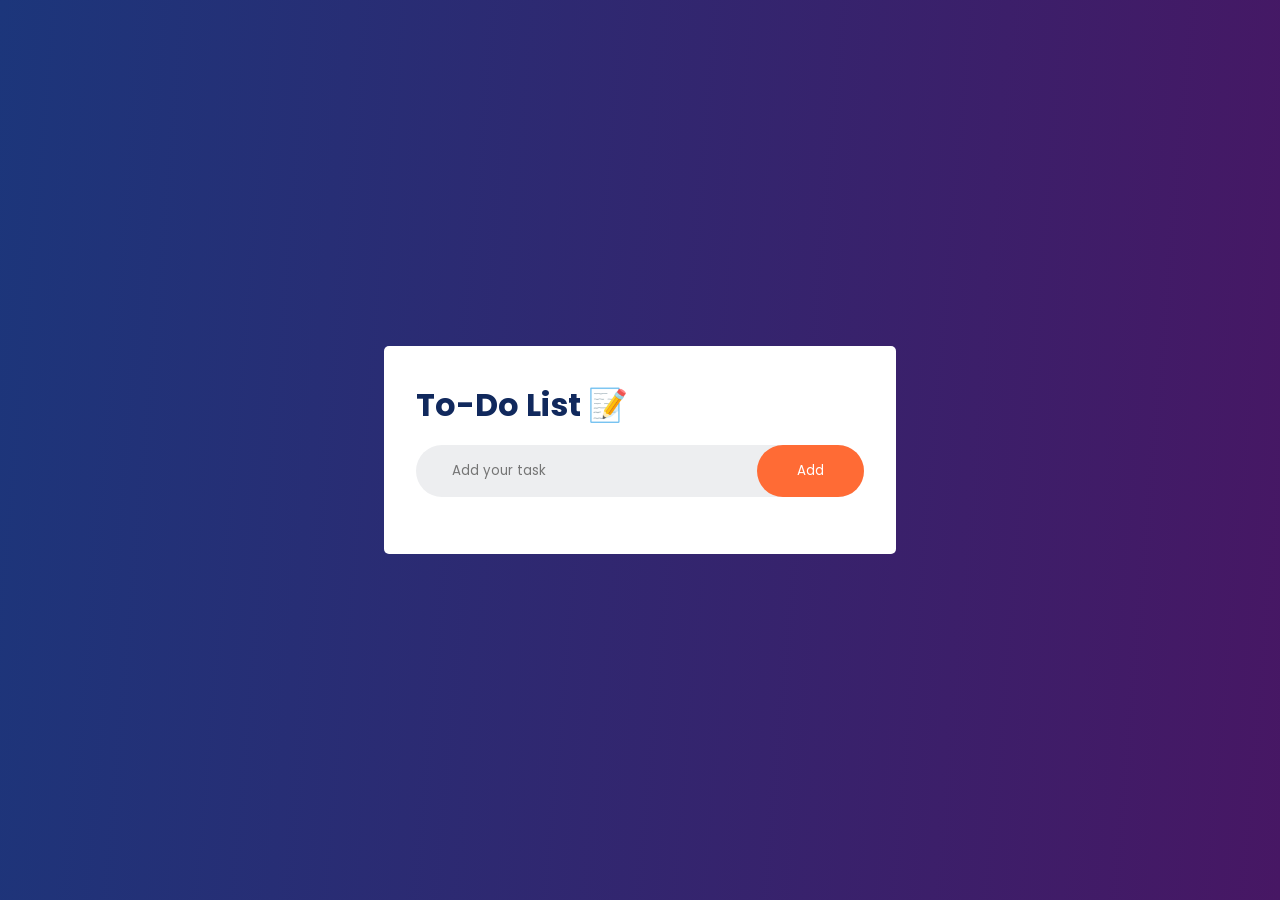
<file: 1-filler/index.html>
<!DOCTYPE html>
<html lang="en">

<head>
    <meta charset="UTF-8">
    <meta name="viewport" content="width=device-width, initial-scale=1.0">
    <title>To-Do List</title>
    <link rel="stylesheet" href="https://cdnjs.cloudflare.com/ajax/libs/font-awesome/6.4.0/css/all.min.css">
    <link rel="stylesheet" href="style.css">
</head>

<body>
    <div id="container">

        <div id="to-do">
            <div id="title-header">
                <h1>To-Do List <span>📝</span></h1>
            </div>

            <div id="add-task">
                <input type="text" id="text-field" placeholder="Add your task">
                <button id="add-list">Add</button>
            </div>

            <div id="add-tasks">

                <ul style="list-style: none;" class="list" id="list-items">
                    <!--List items goes here-->
                </ul>

            </div>

        </div>
    </div>

    <script src="script.js"></script>

</body>

</html>
</file>
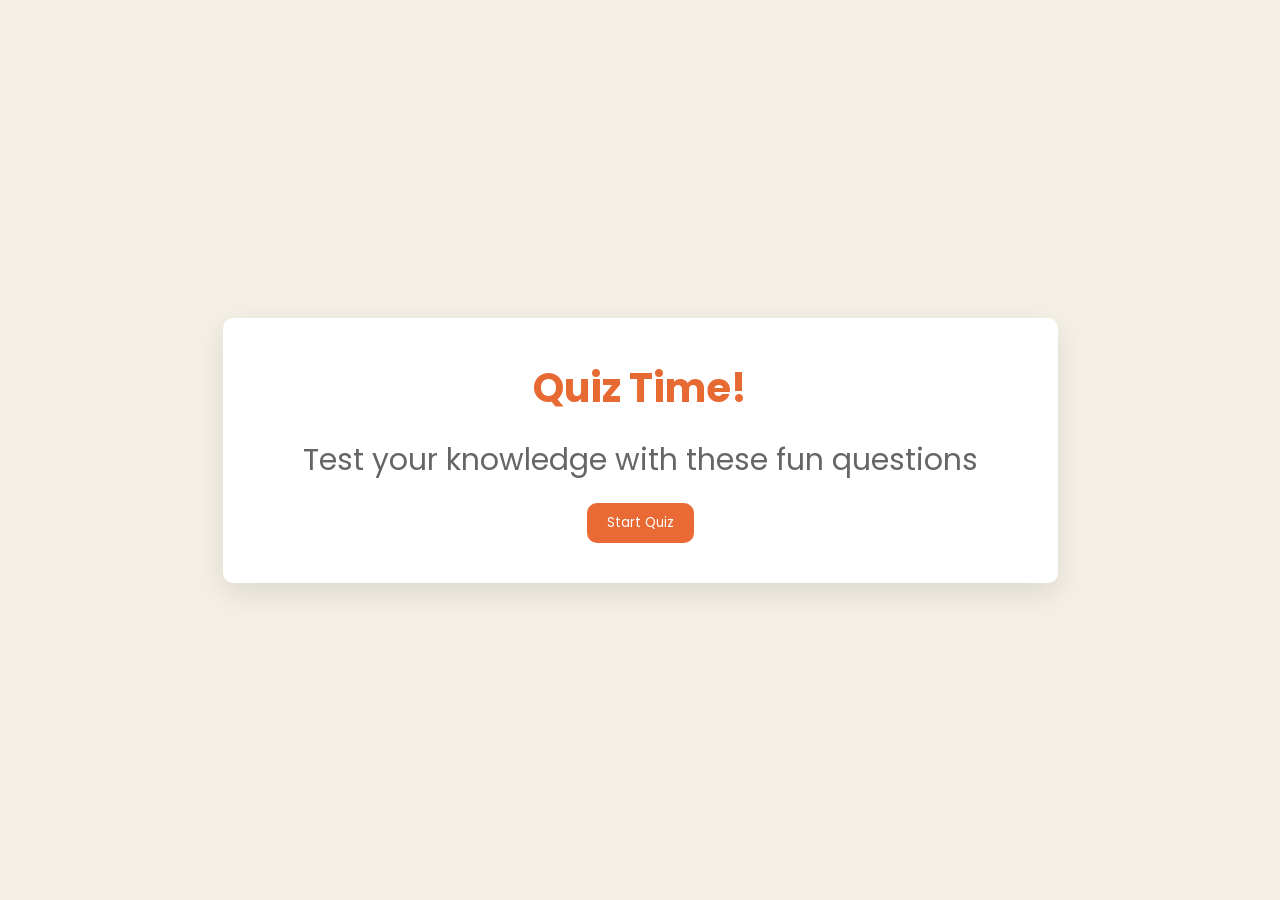
<file: 1-mini-project/index.html>
<!DOCTYPE html>
<html lang="en">

<head>
    <meta charset="UTF-8">
    <meta name="viewport" content="width=device-width, initial-scale=1.0">
    <title>Project 1</title>
    <link href="style.css" rel="stylesheet">

</head>

<body>
    <div class="container">
        <div class="screen-active" id="start-screen">
            <h1>Quiz Time!</h1>
            <p>Test your knowledge with these fun questions</p>
            <button id="start-btn">Start Quiz</button>
        </div>
        <div id="quiz-screen">
            <div class="quiz-header">
                <h2 id="question-text">Questions goes here</h2>
                <div>
                    <p>Question <span id="current-question">1</span> of <span class="total-question">5</span></p>
                    <p>Score <span id="score">0</span></p>
                </div>
            </div>
            <div id="answers-container" class="answers-container">
                <button class="answer-btn">Answer 1</button>
            </div>
            <div id="progress-bar"></div>
        </div>
        <div id="quiz-results">
            <h1>Quiz Results</h1>
            <div id="results-info">
                <p>You scored <span id="final-score">0</span> out of <span class="total-question">5</span></p>
                <h2 id="result-message">Good job!</h2>
            </div>
            <button id="restart-btn">Restart Quiz</button>
        </div>
    </div>
    <script src="script.js"></script>
</body>

</html>
</file>
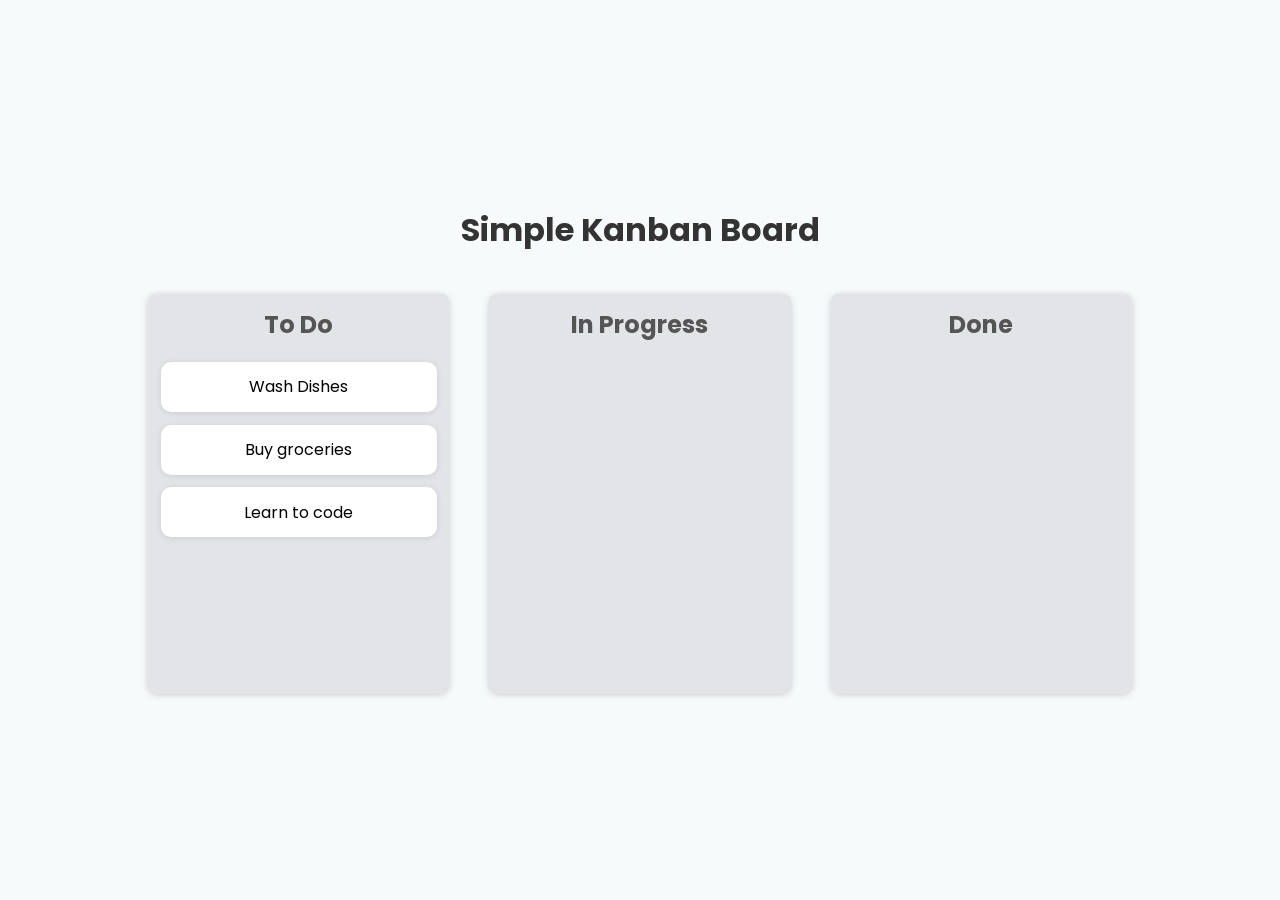
<file: 3-mini-project/index.html>
<!DOCTYPE html>
<html lang="en">

<head>
    <meta charset="UTF-8">
    <meta name="viewport" content="width=device-width, initial-scale=1.0">
    <title>Simple Kanban Board</title>
    <link rel="stylesheet" href="style.css">
</head>

<body>
    <div class="container">
        <h1 id="title">Simple Kanban Board</h1>

        <div id="board">

            <div id="left" class="list">
                <h2>To Do</h2>
                <div id="card1" class="card" draggable="true">Wash Dishes</div>
                <div id="card2" class="card" draggable="true">Buy groceries</div>
                <div id="card3" class="card" draggable="true">Learn to code</div>
            </div>

            <div id="middle" class="list">
                <h2>In Progress</h2>
            </div>

            <div id="right" class="list">
                <h2>Done</h2>
            </div>
        </div>


    </div>

    <script src="script.js"></script>
</body>

</html>
</file>
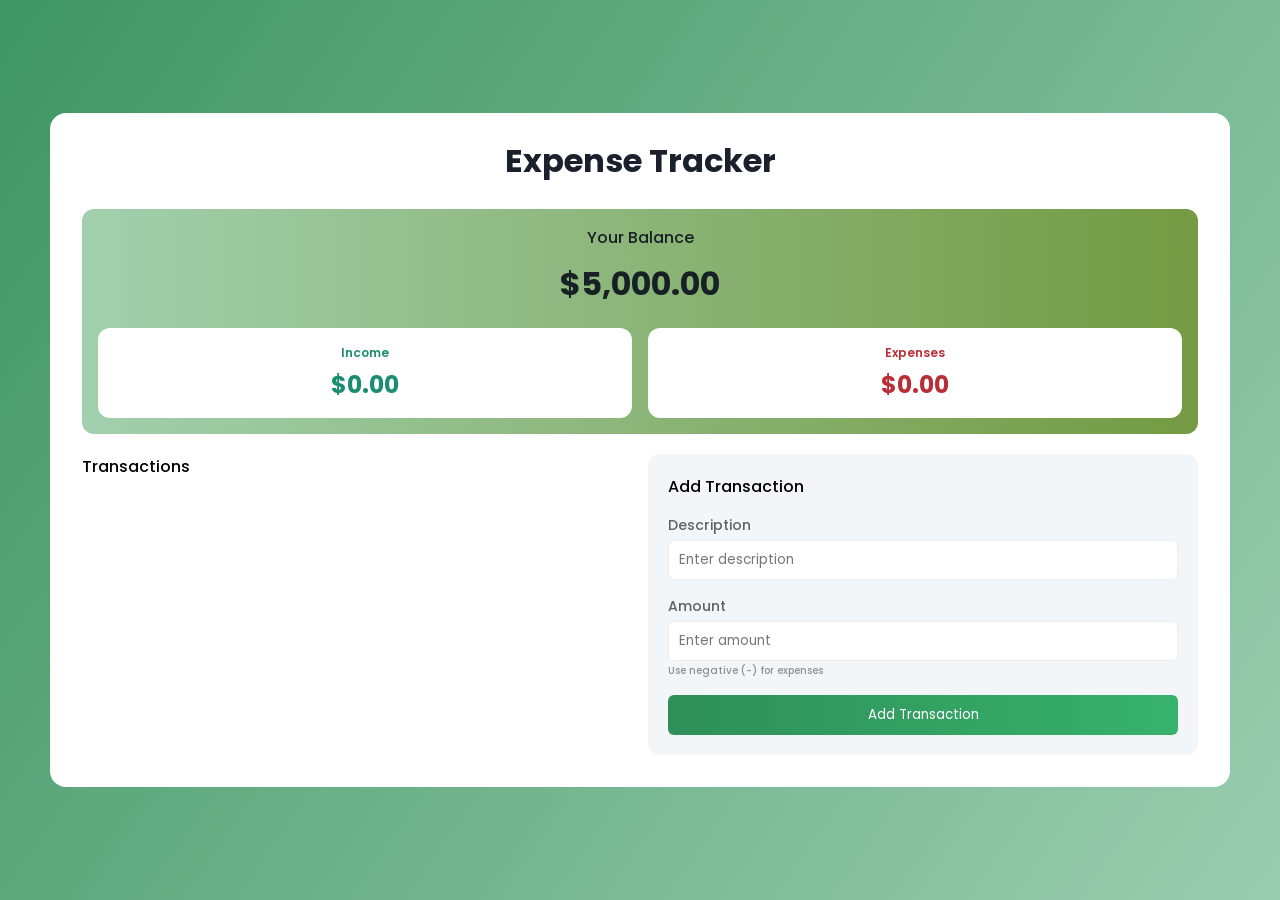
<file: 4-mini-project/index.html>
<!DOCTYPE html>
<html lang="en">

<head>
    <meta charset="UTF-8">
    <meta name="viewport" content="width=device-width, initial-scale=1.0">
    <title>Expense Tracker</title>
    <link rel="stylesheet" href="style.css">
    <link rel="stylesheet" href="https://cdnjs.cloudflare.com/ajax/libs/font-awesome/6.5.1/css/all.min.css">
</head>

<body>
    <div id="container">
        <h1 id="project-title">Expense Tracker</h1>

        <div id="balance-container">
            <div id="balance-info">
                <h2>Your Balance</h2>
                <h1 id="balance-value">$0.00</h1>
            </div>

            <div id="summary">
                <div id="income-box">
                    <h3>Income</h3>
                    <p id="income-value"></p>
                </div>
                <div id="expense-box">
                    <h3>Expenses</h3>
                    <p id="expense-value"></p>
                </div>
            </div>
        </div>

        <div id="main-container">
            <div id="transactions-display">
                <h2>Transactions</h2>

                <div id="transaction-lists">
                    <!-- TRANSACTION CARD HERE -->
                </div>


            </div>

            <div id="transaction-container">
                <h2>Add Transaction</h2>

                <div class="transaction-box">
                    <h3>Description</h3>
                    <input type="text" placeholder="Enter description" id="description-input" class="input-box">
                </div>

                <div class="transaction-box">
                    <h3>Amount</h3>
                    <input type="text" placeholder="Enter amount" id="amount-input" class="input-box">
                    <p>Use negative (-) for expenses</p>
                </div>

                <button id="add-button">Add Transaction</button>
            </div>
        </div>

    </div>

    <script src="script.js"></script>

</body>

</html>
</file>
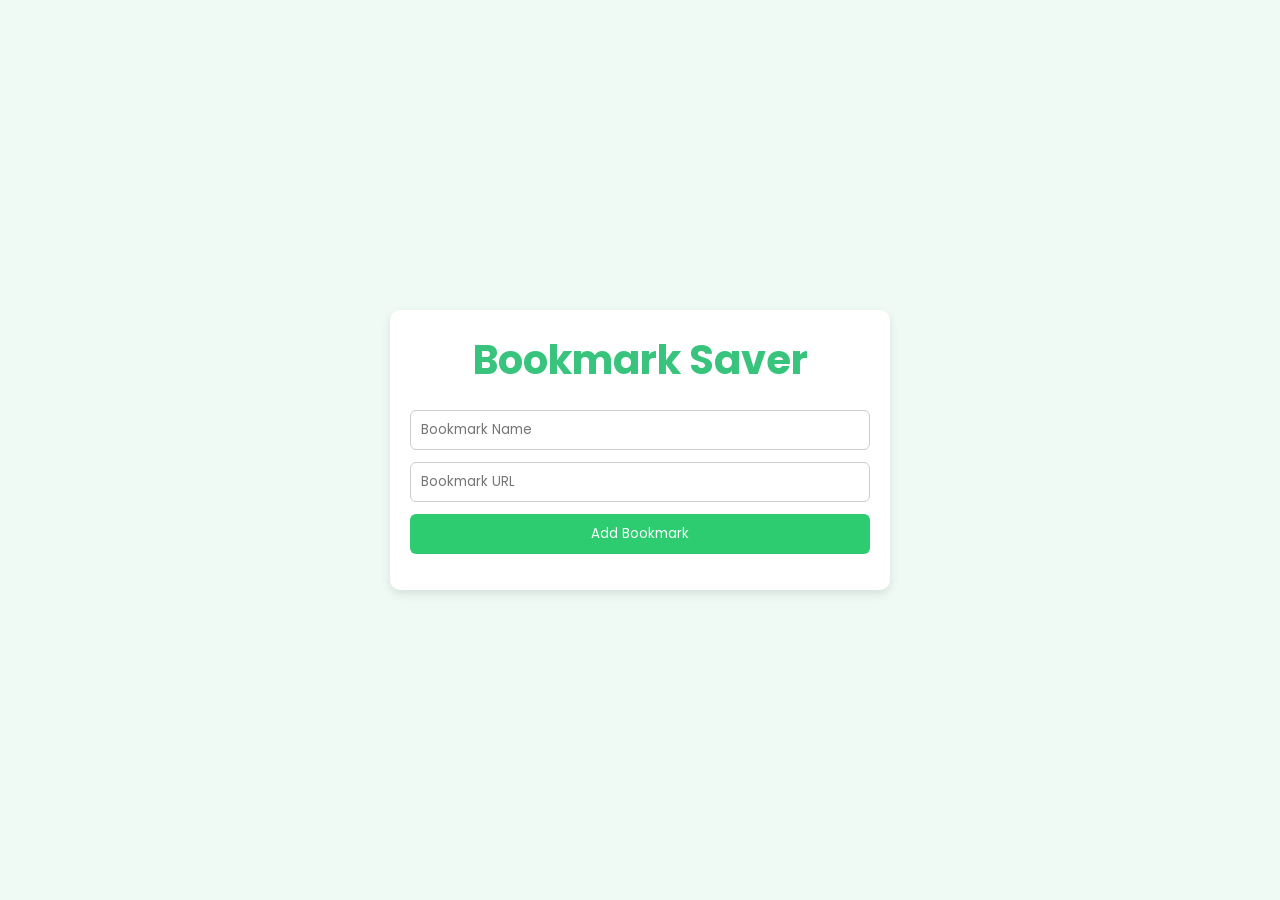
<file: 6-mini-project/index.html>
<!DOCTYPE html>
<html lang="en">

<head>
    <meta charset="UTF-8">
    <meta name="viewport" content="width=device-width, initial-scale=1.0">
    <title>Bookmark Saver</title>
    <link rel="stylesheet" href="style.css">
</head>

<body>
    <div id="app-container">
        <h1>Bookmark Saver</h1>
        <div id="input-container">
            <input type="text" placeholder="Bookmark Name" id="bookmark-name" class="input-text">
            <input type="text" placeholder="Bookmark URL" id="bookmark-url" class="input-text">
            <button id="add-bookmark">Add Bookmark</button>
        </div>
        <div id="bookmark-container">
            <ul id="bookmark-list">
                <!--LIST GOES HERE-->
            </ul>
        </div>
    </div>

    <script src="script.js"></script>
</body>

</html>
</file>
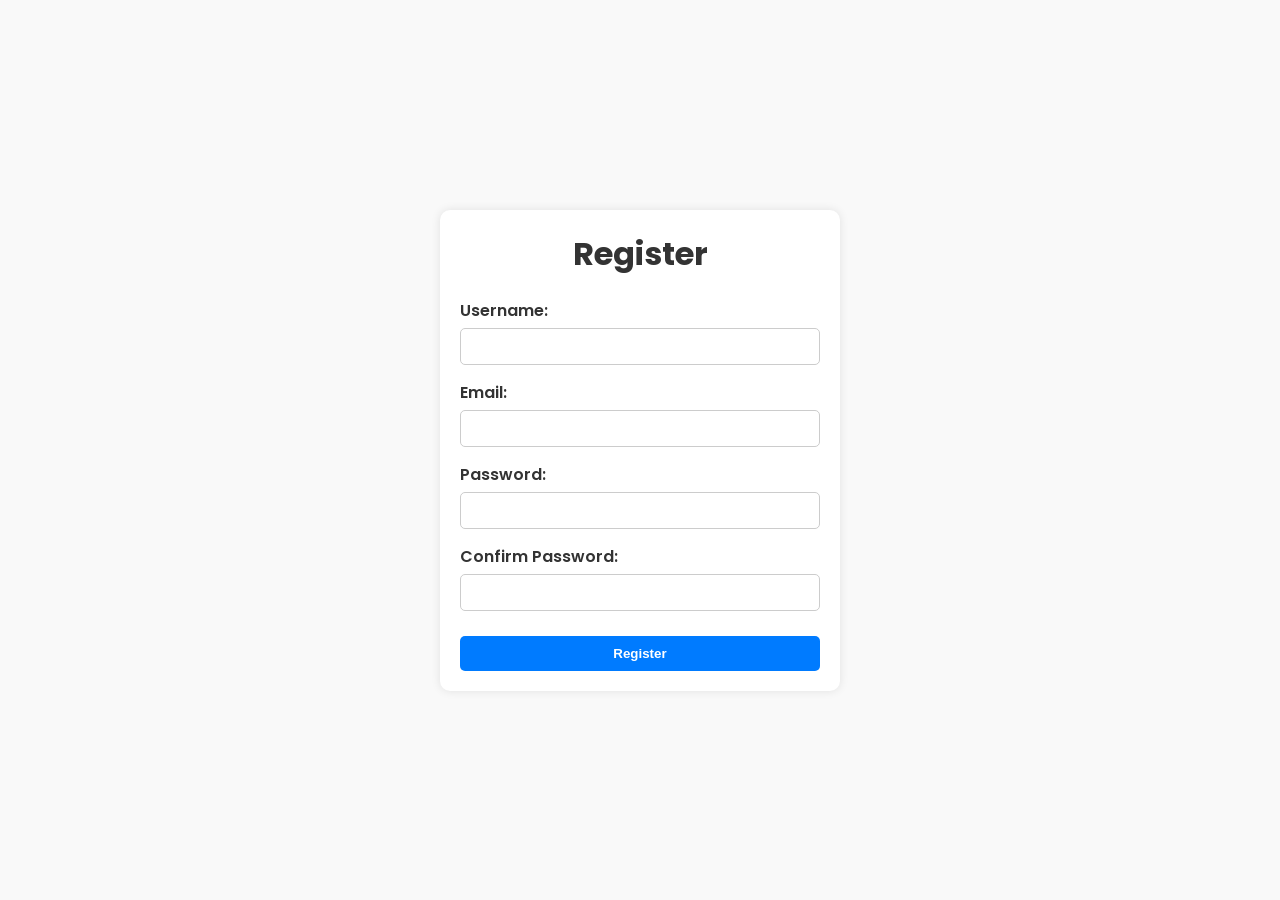
<file: 7-mini-project/index.html>
<!DOCTYPE html>
<html lang="en">

<head>
    <meta charset="UTF-8">
    <meta name="viewport" content="width=device-width, initial-scale=1.0">
    <title>Form Validator</title>
    <link rel="stylesheet" href="style.css">
</head>
</head>

<body>
    <div id="container">
        <h1>Register</h1>
        <div>
            <form id="register-form">
                <div class="form-group">
                    <label for="username">Username:</label>
                    <input type="text" id="username" name="username" required>
                    <small class="error-message"></small>
                </div>
                <div class="form-group">
                    <label for="email">Email:</label>
                    <input type="email" id="email" name="email" required>
                    <small class="error-message"></small>
                </div>
                <div class="form-group">
                    <label for="password">Password:</label>
                    <input type="password" id="password" name="password" required>
                    <ul class="password-requirements">
                        <li><small id="req-length">Minimum 10 characters</small></li>
                        <li><small id="req-uppercase">Must include an uppercase letter</small>
                        </li>
                        <li><small id="req-number">Must include a number</small></li>
                        <li><small id="req-special">Must include a special character</small></li>
                    </ul>
                </div>
                <div class="form-group">
                    <label for="confirm-password">Confirm Password:</label>
                    <input type="password" id="confirm-password" name="confirm-password" required>
                    <small class="error-message"></small>
                </div>
                <button type="submit" id="submit-btn">Register</button>
            </form>
        </div>
    </div>
    <script src="script.js"></script>
</body>

</html>
</file>
<file: 1-filler/style.css>
@import url("https://fonts.googleapis.com/css2?family=Poppins:wght@400;500;600;700&display=swap");

* {
    margin: 0;
    padding: 0;
    box-sizing: border-box;
    font-family: Poppins, open-sans;
}

body {
    width: 100%;
    min-height: 100vh;
    background-image: linear-gradient(275deg, #471764, #1C367B);
    display: flex;
    justify-content: center;
    align-items: center;
}

#container {
    background: #fff;
    width: 40%;
    border-radius: 5px;
    padding: 2rem;
    box-shadow: 0 8 8 rgba(0, 0, 0, 0.1);
}

#title-header h1 {
    color: #11295D;
    margin-bottom: 1rem;
    font-size: 2rem;
    margin-top: 0.2rem;
}

#text-field {
    background: transparent;
    outline: none;
    padding: 1rem;
    width: 75%;
    border: transparent;
}

#add-task {
    display: flex;
    background: #edeef0;
    justify-content: space-between;
    align-items: center;
    border-radius: 30px;
    padding-left: 20px;
    margin-bottom: 25px;
    position: relative;
}

#add-task button {
    padding: 1rem 2.5rem;
    border-radius: 30px;
    border: none;
    background: #FF6B35;
    color: #fff;
    font-weight: 400;
    cursor: pointer;
    position: absolute;
    right: 0;
}

#add-tasks {
    display: flex;
    justify-content: flex-start;
    align-items: center;
    width: 100%;
}

.circle {
    cursor: pointer;
    font-size: 30px;
    margin: 0px 8px 0 8px;
    background-origin: padding-box;
}

.fa-circle {
    color: rgb(237, 238, 240);
}

.fa-circle:hover {
    color: rgba(17, 41, 93, 1.00);
}

.fa-circle-check {
    cursor: pointer;
    display: none;
    color: rgb(255, 107, 53);

}

.fa-xmark {
    cursor: pointer;
    color: rgb(51, 51, 51);
    font-size: 0.9rem;
    border-radius: 50%;
    padding: 10px;
    width: 20px;
    height: 20px;
    display: inline-flex;
    justify-content: center;
    align-items: center;
    margin-left: 10px;
}

.fa-xmark:hover {
    background: #FF4747;
    color: #fff;
}

.list li {
    font-size: 1rem;
    cursor: pointer;
    user-select: none;
    padding: 12px 8px 12px 8px;
    display: flex;
    justify-content: flex-start;
    align-items: center;
    gap: 5px;
    color: #333;
    width: 100%;
}

.list li span {
    flex: 1;
    word-break: break-word;
}

#list-items {
    width: 100%;
}
</file>
<file: 1-mini-project/style.css>
@import url('https://fonts.googleapis.com/css2?family=Poppins:wght@400;700&display=swap');

* {
    margin: 0;
    padding: 0;
    box-sizing: border-box;
    font-family: Poppins, sans-serif;
}

body {
    background-color: #F4F0E5;
    min-height: 100vh;
    display: flex;
    justify-content: center;
    align-items: center;
}

#start-screen {
    display: flex;
    flex-direction: column;
    align-items: center;
    background-color: #ffffff;
    border-radius: 10px;
    gap: 20px;
    padding: 40px 80px;
    margin: 20px;
    box-shadow: 0 10px 30px rgba(0, 0, 0, 0.1);
}

.screen-active h1 {
    font-size: 2.5rem;
    color: #e86a33;
}

.screen-active p {
    font-size: 30px;
    color: #666;
}

.screen-active button {
    background-color: #E96A34;
    color: white;
    border: none;
    padding: 10px 20px;
    border-radius: 10px;
    cursor: pointer;
}

.screen-active button:active {
    background-color: rgba(233, 106, 52, 0.4);
    color: black;
}

.container #quiz-screen {
    display: none;
    flex-direction: column;
    align-items: center;
    background-color: #ffffff;
    border-radius: 10px;
    padding: 20px 30px;
    margin: 20px 50px;
    box-shadow: 0 10px 30px rgba(0, 0, 0, 0.1);
    width: 600px;
}

.quiz-header {
    display: flex;
    flex-direction: column;
    width: 100%;
    margin-bottom: 20px;
    gap: 10px;
}

.quiz-header h2 {
    display: flex;
    justify-content: center;
    text-align: center;
    color: #333;
}

.quiz-header div {
    display: flex;
    justify-content: space-between;
    color: #666;
}

.container #quiz-results {
    display: none;
}

#answers-container {
    display: flex;
    flex-direction: column;
    width: 100%;
}

.answer-btn {
    background-color: #F6F1E4;
    color: #333;
    border: none;
    text-align: left;
    padding: 15px 20px;
    border-radius: 10px;
    margin-bottom: 10px;
    cursor: pointer;
    border: 2px solid #eadbc8;
}

.answer-btn:hover {
    background-color: #eadbc8;
    border-color: #dac0ae;
}

.answer-btn.correct {
    background-color: #e6fff0;
    border-color: #a3f0c4;
    color: #28a745;
}

.answer-btn.incorrect {
    background-color: #fff0f0;
    border-color: #ffbdbd;
    color: #dc3545;
}

#progress-bar {
    background-color: #F6F1E4;
    height: 10px;
    width: 100%;
    border-radius: 5px;
    margin-top: 10px;
}

.progress {
    background-color: #E96A34;
    height: 10px;
    border-radius: 5px;
}


#quiz-results {
    display: flex;
    flex-direction: column;
    align-items: center;
    background-color: #ffffff;
    border-radius: 10px;
    gap: 20px;
    padding: 40px;
    margin: 20px;
    box-shadow: 0 10px 30px rgba(0, 0, 0, 0.1);
    width: 600px;
}

#quiz-results h1 {
    font-size: 2.5rem;
    color: #e86a33;
}

#quiz-results button {
    background-color: #E96A34;
    color: white;
    border: none;
    padding: 10px 20px;
    border-radius: 10px;
    cursor: pointer;
}

#quiz-results button:active {
    background-color: rgba(233, 106, 52, 0.4);
    color: black;
}

#results-info {
    display: flex;
    flex-direction: column;
    justify-content: center;
    align-items: center;
    background-color: #F4F0E5;
    padding: 15px 30px;
    border-radius: 10px;
    gap: 5px;
    width: 100%;
}

#results-info p {
    color: #333;
    font-size: 1.2rem;
}

#results-info h2 {
    font-size: 1.5rem;
    color: #E96A34;
    text-align: center;
}
</file>
<file: 3-mini-project/style.css>
@import url("https://fonts.googleapis.com/css2?family=Poppins:wght@400;500;600;700&display=swap");

* {
    margin: 0;
    padding: 0;
    box-sizing: border-box;
    font-family: Poppins, open-sans;
}

body {
    background: #F6FAFB;
    display: flex;
    justify-content: center;
    align-items: center;
    min-height: 100vh;
    width: 100%;
}

h1 {
    color: #333;
    margin: 20px;
    font-size: 2rem;
    text-align: center;
}

.list h2 {

    color: #555;
    font-size: 1.5rem;
    text-align: center;
    margin-bottom: 20px;
}

.container {
    width: 80%;
}

#board {
    display: flex;
    width: 100%;
    flex-wrap: wrap;
}

.list {
    background: #e3e4e8;
    margin: 20px;
    border-radius: 8px;
    min-height: 400px;
    flex: 1 1 250px;
    padding: 0.8rem;
    box-shadow:
        -2px 0px 8px -2px rgba(0, 0, 0, 0.1),
        /* Left */
        2px 0px 8px -2px rgba(0, 0, 0, 0.1),
        /* Right */
        0px 2px 8px -2px rgba(0, 0, 0, 0.1);
    /* Bottom */
}

.card {
    background: #fff;
    height: 50px;
    margin-bottom: 0.8rem;
    border-radius: 10px;
    display: flex;
    justify-content: center;
    align-items: center;
    box-shadow: 0 1px 6px 0 rgba(0, 0, 0, 0.1);
    text-align: center;
    cursor: grab;
}
</file>
<file: 4-mini-project/style.css>
@import url("https://fonts.googleapis.com/css2?family=Poppins:wght@400;500;600;700&display=swap");

* {
    margin: 0;
    padding: 0;
    box-sizing: border-box;
    font-family: Poppins, open-sans;
}

body {
    height: 100vh;
    background-image: linear-gradient(125deg, #3F9564, #9BCDB0);
    display: flex;
    justify-content: center;
    align-items: center;
    padding: 50px;
}

#container {
    background: #fff;
    width: 100%;
    max-width: 1200px;
    border-radius: 1rem;
    padding: 0 2rem 2rem 2rem;
    display: flex;
    flex-direction: column;
    max-height: calc(100vh - 100px);
    overflow: hidden;
}

#project-title {
    text-align: center;
    margin: 1.5rem;
    color: #1a202c;
}

#balance-info {
    display: flex;
    flex-direction: column;
    justify-content: center;
    align-items: center;
    margin-bottom: 20px;
    color: #172125;
    gap: 10px;
}

#balance-info h2 {
    font-weight: 500;
    font-size: 1rem;
}

#balance-container {
    background-image: linear-gradient(to right, #A2D0AE, #749A42);
    padding: 1rem;
    border-radius: 12px;
    margin-bottom: 1.2rem;
}

#summary {
    display: grid;
    grid-template-columns: 1fr 1fr;
    column-gap: 16px;
}

#income-box,
#expense-box {
    display: flex;
    flex-direction: column;
    justify-content: center;
    align-items: center;
    background: #fff;
    border-radius: 12px;
    padding: 16px;
    gap: 5px;
}

#income-box {
    color: #1B8E71;
}

#income-box h3 {
    font-weight: 550;
    font-size: 12px;
}

#income-box p {
    font-weight: 700;
    font-size: 1.5rem;
}

#expense-box {
    color: #B92F38;
}

#expense-box h3 {
    font-weight: 550;
    font-size: 12px;
}

#expense-box p {
    font-weight: 700;
    font-size: 1.5rem;
}

#main-container {
    display: grid;
    grid-template-columns: 1fr 1fr;
    gap: 1rem;
    flex: 1;
    /* TRY REMOVING THIS*/
    overflow: hidden;
}

#transaction-lists {
    overflow-y: auto;
    flex: 1;
    scrollbar-width: thin;
}

#transactions-display {
    display: flex;
    flex-direction: column;
    flex: 1;
    min-height: 300px;
}

#transactions-display h2 {
    margin-bottom: 10px;
    font-weight: 500;
    font-size: 1rem;
}

.transaction-card {
    display: flex;
    justify-content: space-between;
    align-items: center;
    padding: 10px;
    border-radius: 10px;
    box-shadow: 0 1px 6px rgba(0, 0, 0, 0.1);
    cursor: pointer;
    transition: transform 0.2s ease;
}

.transaction-card p {
    font-size: 14px;
}

.income {
    border-right: #10916D 5px solid;
}

.expenses {
    border-right: #D32729 5px solid;
}

.transaction-card:hover {
    transform: translateY(1.5px);
}

.transaction-card div {
    display: flex;
    gap: 10px;
}

.transaction-card .fa-xmark {
    display: inline-flex;
    align-items: center;
    justify-content: center;
    width: 22px;
    height: 22px;
    padding: 6px;
    border-radius: 50%;
    font-size: 12px;
}

.fa-xmark:hover {
    background: #FFE1E4;
    color: #A14150;
}

#transaction-lists {
    display: flex;
    flex-direction: column;
    gap: 10px;
    flex: 1;
    max-height: 100vh;
    overflow-y: auto;
}

#transaction-container {
    display: flex;
    flex-direction: column;
    padding: 20px;
    background: #F2F6F9;
    border-radius: 12px;
    gap: 1rem;
}

#transaction-container h2 {
    font-weight: 500;
    font-size: 1rem;
}

#transaction-container h3 {
    color: #5E6262;
    font-weight: 450;
    font-size: 14px;
    padding-bottom: 4px;
}

#transaction-container p {
    font-weight: 450;
    font-size: 10px;
    color: #8D8F95;
    margin-top: 2px;
}

#transaction-container input {
    border-radius: 6px;
    border: 1px solid #ECEFF0;
    height: 2.5rem;
    outline: transparent;
    padding: 0 10px 0 10px;
    width: 100%;
}

#transaction-container button {
    border: none;
    height: 2.5rem;
    background-image: linear-gradient(to right, #2F8F59, #37B26C);
    color: #fff;
    border-radius: 6px;
    cursor: pointer;
    transition: all 0.3s ease;
}

#transaction-container button:hover {
    background-image: linear-gradient(to left, #2F8F59, #37B26C);
}

#transaction-container button:active {
    transform: scale(0.99);
}

@media (max-width: 744px) {
    #main-container {
        grid-template-columns: 1fr;
        overflow: auto;
        scrollbar-width: thin;
    }
}

@media (max-width: 590px) {
    #summary {
        grid-template-columns: 1fr;
        gap: 10px;
    }
}
</file>
<file: 6-mini-project/style.css>
@import url("https://fonts.googleapis.com/css2?family=Poppins:wght@400;500;600;700&display=swap");

* {
    margin: 0;
    padding: 0;
    box-sizing: border-box;
    font-family: Poppins, sans-serif;
}

body {
    background-color: #EFFAF4;
    display: flex;
    justify-content: center;
    align-items: center;
    height: 100vh;
    max-width: 100%;
}

h1 {
    color: #38C47C;
    font-size: 2.5rem;
    margin-bottom: 20px;
    text-align: center;
}

#app-container {
    background-color: #fff;
    display: flex;
    flex-direction: column;
    border-radius: 10px;
    box-shadow: 0 4px 10px rgba(0, 0, 0, 0.1);
    padding: 20px;
    width: 50%;
    max-width: 500px;
    min-width: 400px;
    margin: 40px;
}

#input-container {
    display: flex;
    flex-direction: column;
    gap: 12px
}

.input-text {
    height: 40px;
    padding-left: 10px;
    border-radius: 6px;
    outline: none;
    border: 1px solid #ccc;
}

#add-bookmark {
    height: 40px;
    border-radius: 6px;
    outline: none;
    border: none;
    background-color: #2DCC70;
    color: #fff;
    cursor: pointer;
    transition: all 0.3s ease;
    margin-bottom: 16px;
}

#add-bookmark:active {
    transform: scale(0.99);
}

ul {
    list-style: none;
    display: flex;
    flex-direction: column;
    gap: 12px
}

li {
    border: 1px solid;
    height: 45px;
    display: flex;
    align-items: center;
    justify-content: space-between;
    /*padding-inline: 10px;*/
    padding: 4px 10px;
    /* top/bottom = 0, left/right = 10px */
    border-radius: 6px;
    background-color: #F9F9F9;
    border: 1px solid #E2E2E2;
    cursor: pointer;
}

.remove-bookmark {
    background-color: #E44E3F;
    color: #fff;
    border: none;
    border-radius: 4px;
    padding: 3px 9px;
    cursor: pointer;
    flex-shrink: 0;
}

a {
    flex: 1;
    padding: 10px 0px;
    text-decoration: none;
    color: #2DCC70;
    font-size: 1rem;
    font-weight: 500;
}
</file>
<file: 7-mini-project/style.css>
@import url("https://fonts.googleapis.com/css2?family=Poppins:wght@400;500;600;700&display=swap");

* {
    margin: 0;
    padding: 0;
    box-sizing: border-box;
}

body {
    height: 100vh;
    width: 100%;
    background: #F9F9F9;
    display: flex;
    justify-content: center;
    align-items: center;
    font-family: "Poppins", sans-serif;
    color: #333;
}

#container {
    background: #fff;
    width: 100%;
    max-width: 400px;
    padding: 20px;
    border-radius: 10px;
    box-shadow: 0 0 10px rgba(0, 0, 0, 0.1);
    display: flex;
    flex-direction: column;
    margin: 20px;
}

h1 {
    text-align: center;
    margin-bottom: 20px;
}

.form-group {
    display: flex;
    flex-direction: column;
    margin-bottom: 15px;
}

.form-group label {
    margin-bottom: 5px;
    font-weight: 600;
}

.form-group input {
    padding: 10px;
    border: 1px solid #ccc;
    border-radius: 5px;
    outline: none;
}

#register-form {
    display: flex;
    flex-direction: column;
}

#register-form button {
    padding: 10px;
    font-weight: 550;
    background: #007BFF;
    color: #fff;
    border: none;
    border-radius: 5px;
    cursor: pointer;
    margin-top: 10px;
}

.error-message {
    display: none;
    color: red;
}

ul {
    list-style-type: none;
    padding-left: 0;
}

.password-requirements {
    display: none;
}
</file>
